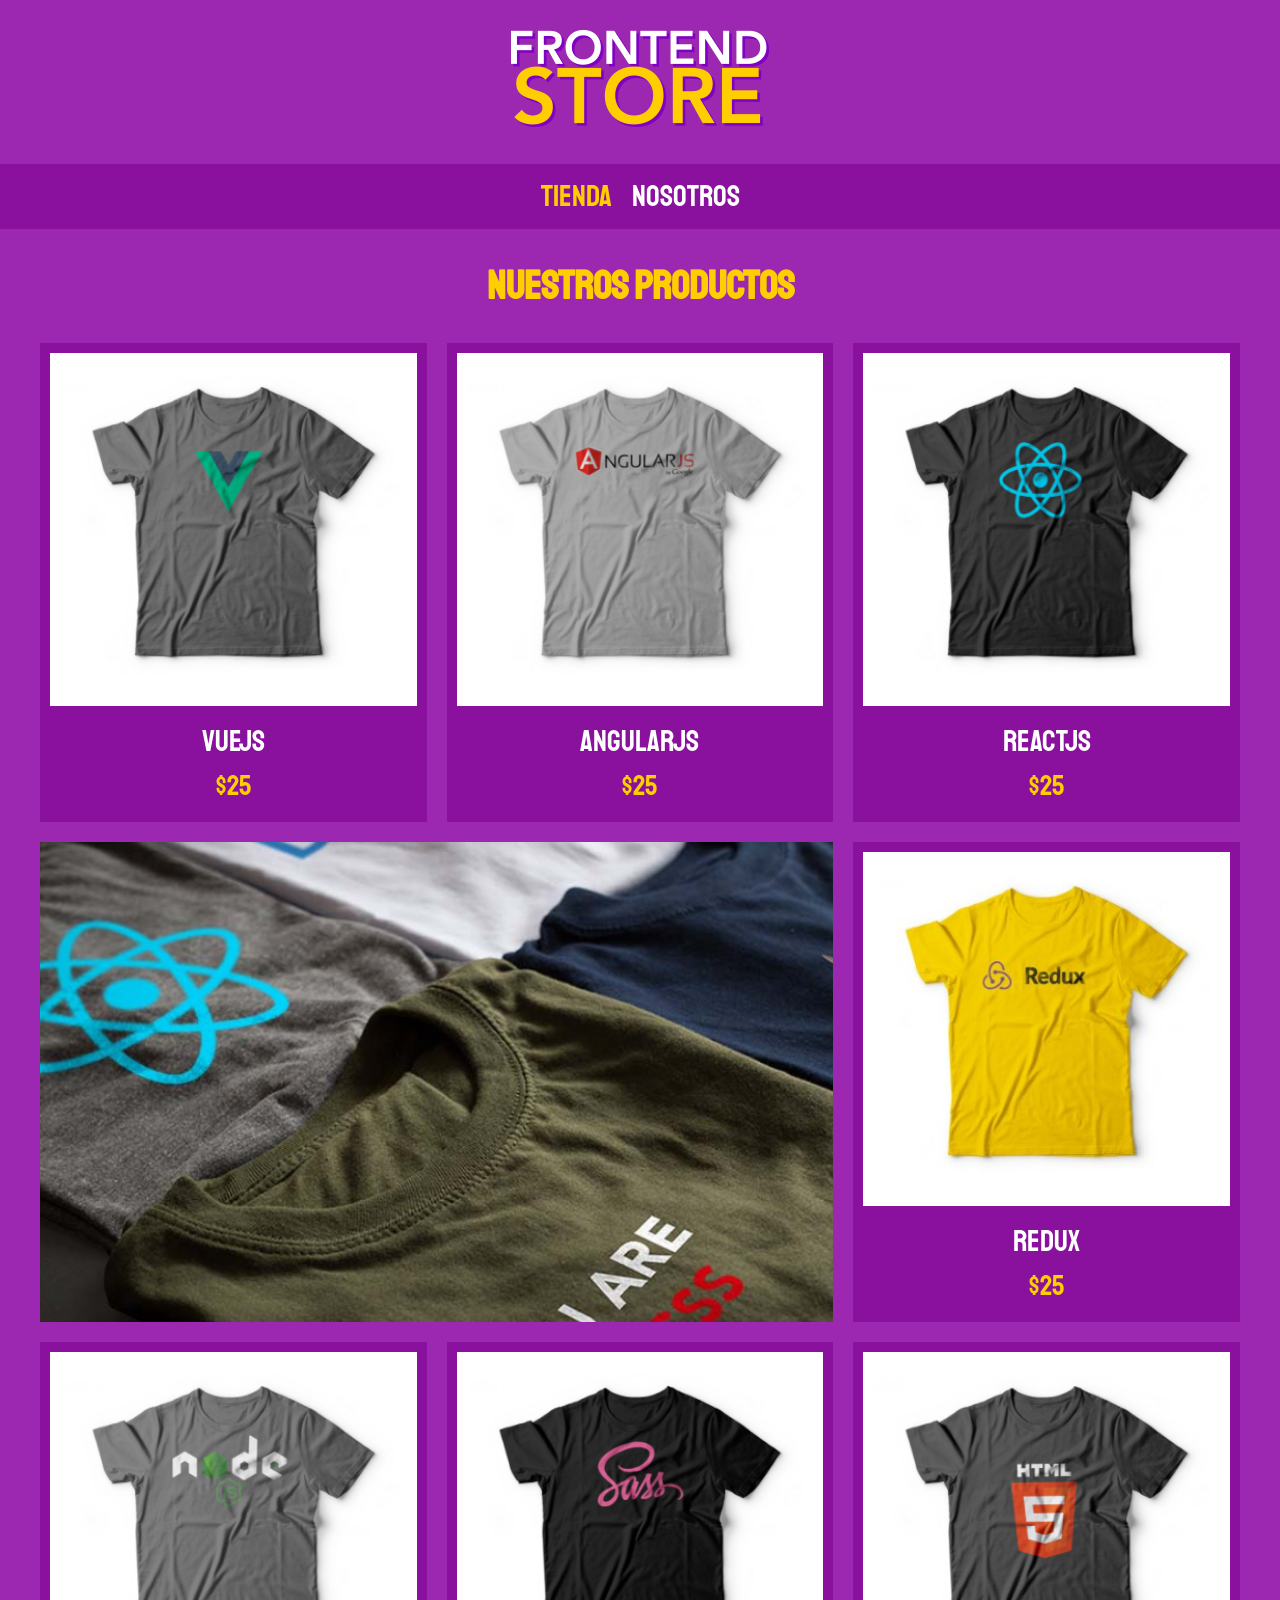
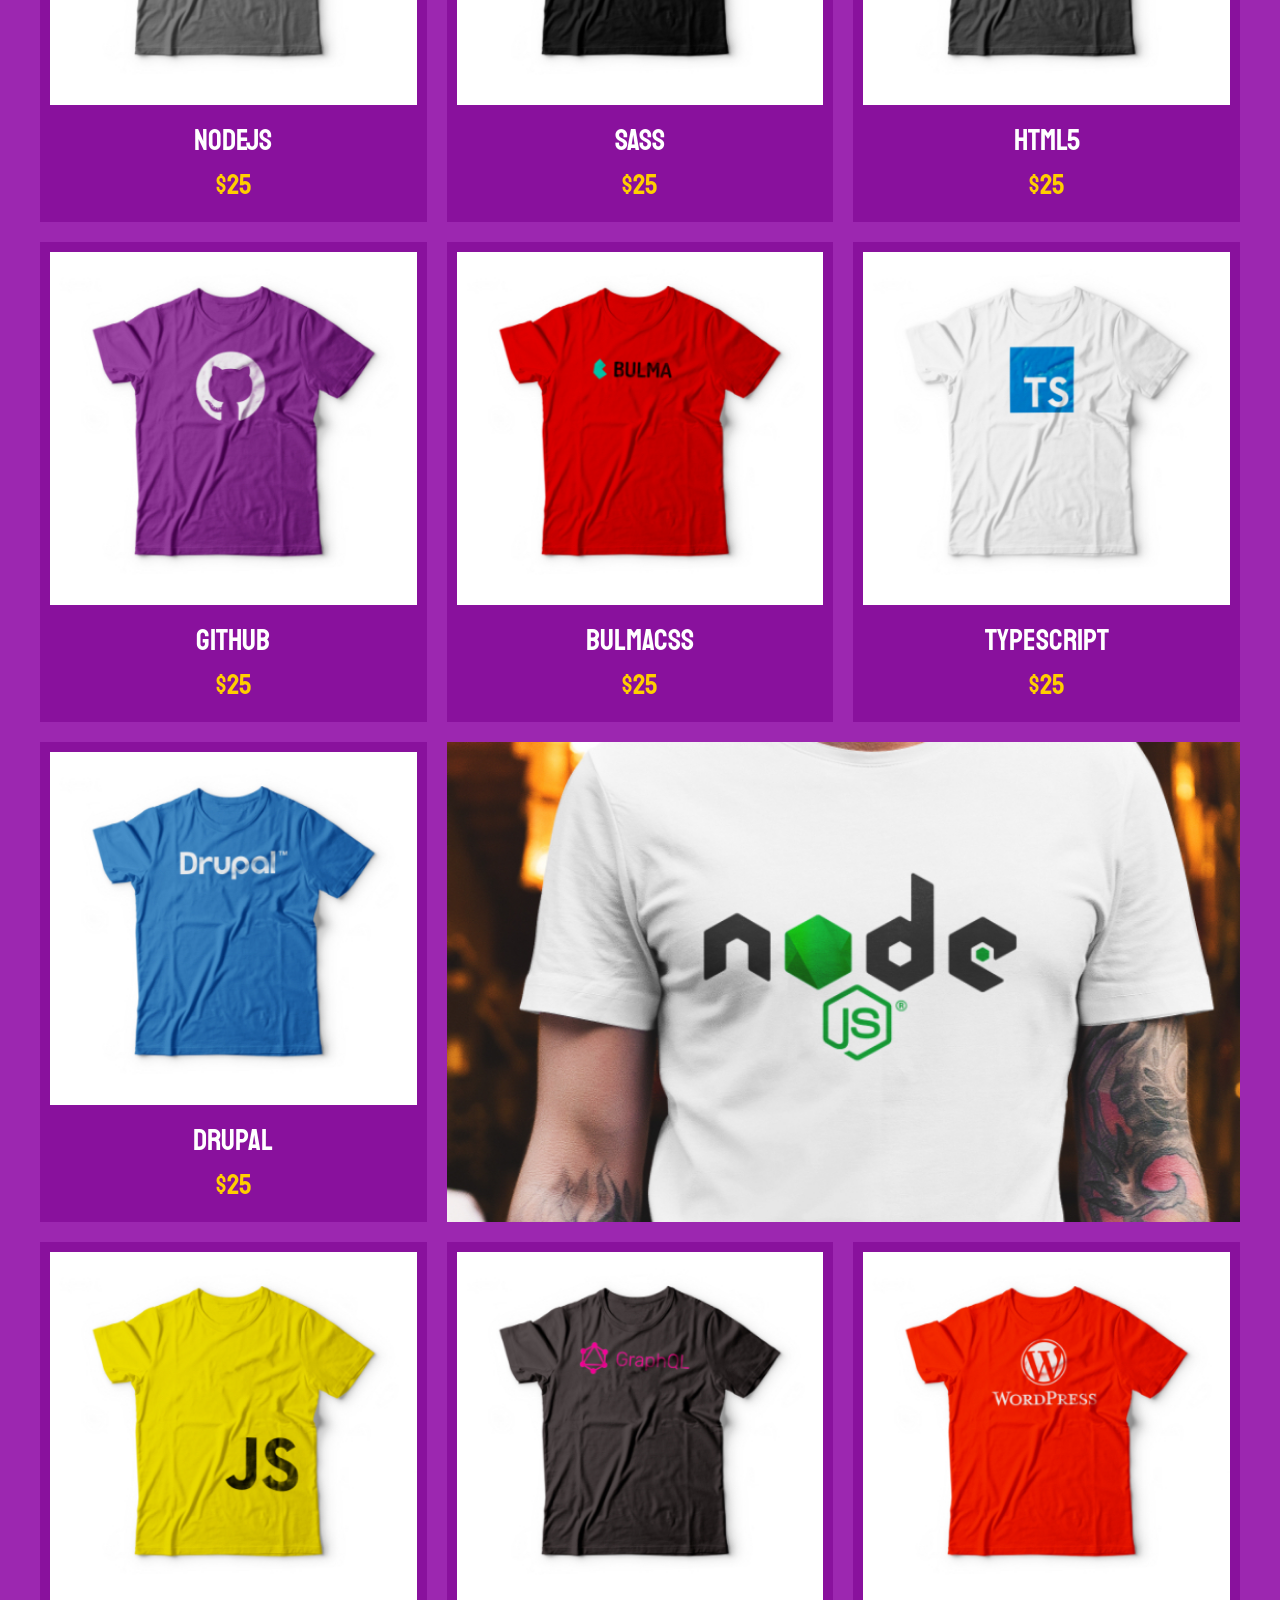
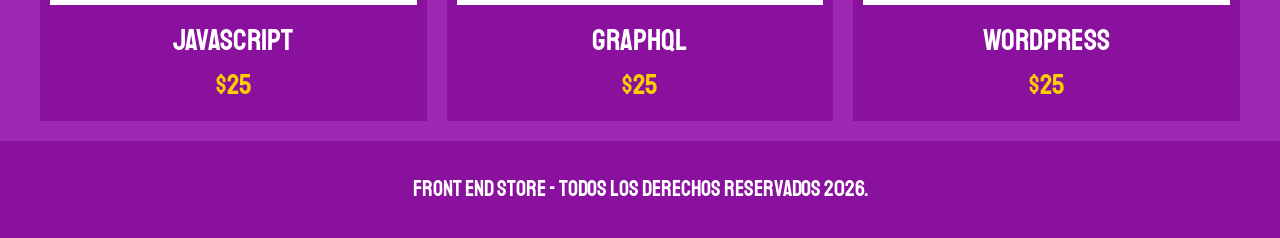
<file: index.html>
<!DOCTYPE html>
<html lang="es">
<head>
    <meta charset="UTF-8">
    <meta name="viewport" content="width=device-width, initial-scale=1.0">
    <title>FrontEnd Store</title>
    <link rel="stylesheet" href="css/normalize.css">
    <link rel="preconnect" href="https://fonts.googleapis.com">
    <link rel="preconnect" href="https://fonts.gstatic.com" crossorigin>
    <link href="https://fonts.googleapis.com/css2?family=Krub&family=Staatliches&display=swap" rel="stylesheet">
    <link rel="stylesheet" href="css/style.css">
</head>
<body>
    <header class="header">
        <a href="index.html">
            <img  class="header__logo" src="img/logo.png" alt="logotipo">
        </a>
    </header>
    <nav class="navegacion">
        <a class="navegacion__enlace navegacion__enlace__activo" href="index.html">Tienda</a>
        <a class="navegacion__enlace" href="nosotros.html">Nosotros</a>
    </nav>

    <main class="contenedor">
        <h1>Nuestros Productos</h1>

            <div class="grid">
                <div class="producto">
                    <a href="productos.html">
                        <img class="producto__imagen" src="img/1.jpg" alt="imagen camisa">
                        <div class="producto__informacion">
                            <p class="producto__nombre">VueJS</p>
                            <p class="producto__precio">$25</p>
                        </div>
                    </a>
                </div> <!--FIN PRODUCTO-->
                <div class="producto">
                    <a href="productos.html">
                        <img class="producto__imagen" src="img/2.jpg" alt="imagen camisa">
                        <div class="producto__informacion">
                            <p class="producto__nombre">AngularJS</p>
                            <p class="producto__precio">$25</p>
                        </div>
                    </a>
                </div> <!--FIN PRODUCTO-->
                    <div class="producto">
                    <a href="productos.html">
                        <img class="producto__imagen" src="img/3.jpg" alt="imagen camisa">
                        <div class="producto__informacion">
                            <p class="producto__nombre">ReactJS</p>
                            <p class="producto__precio">$25</p>
                        </div>
                    </a>
                </div> <!--FIN PRODUCTO-->
                                    <div class="producto">
                    <a href="productos.html">
                        <img class="producto__imagen" src="img/4.jpg" alt="imagen camisa">
                        <div class="producto__informacion">
                            <p class="producto__nombre">Redux</p>
                            <p class="producto__precio">$25</p>
                        </div>
                    </a>
                </div> <!--FIN PRODUCTO-->
                                    <div class="producto">
                    <a href="productos.html">
                        <img class="producto__imagen" src="img/5.jpg" alt="imagen camisa">
                        <div class="producto__informacion">
                            <p class="producto__nombre">NodeJS</p>
                            <p class="producto__precio">$25</p>
                        </div>
                    </a>
                </div> <!--FIN PRODUCTO-->
                                    <div class="producto">
                    <a href="productos.html">
                        <img class="producto__imagen" src="img/6.jpg" alt="imagen camisa">
                        <div class="producto__informacion">
                            <p class="producto__nombre">SASS</p>
                            <p class="producto__precio">$25</p>
                        </div>
                    </a>
                </div> <!--FIN PRODUCTO-->
                                    <div class="producto">
                    <a href="productos.html">
                        <img class="producto__imagen" src="img/7.jpg" alt="imagen camisa">
                        <div class="producto__informacion">
                            <p class="producto__nombre">HTML5</p>
                            <p class="producto__precio">$25</p>
                        </div>
                    </a>
                </div> <!--FIN PRODUCTO-->
                                    <div class="producto">
                    <a href="productos.html">
                        <img class="producto__imagen" src="img/8.jpg" alt="imagen camisa">
                        <div class="producto__informacion">
                            <p class="producto__nombre">Github</p>
                            <p class="producto__precio">$25</p>
                        </div>
                    </a>
                </div> <!--FIN PRODUCTO-->
                                    <div class="producto">
                    <a href="productos.html">
                        <img class="producto__imagen" src="img/9.jpg" alt="imagen camisa">
                        <div class="producto__informacion">
                            <p class="producto__nombre">BulmaCSS</p>
                            <p class="producto__precio">$25</p>
                        </div>
                    </a>
                </div> <!--FIN PRODUCTO-->
                                    <div class="producto">
                    <a href="productos.html">
                        <img class="producto__imagen" src="img/10.jpg" alt="imagen camisa">
                        <div class="producto__informacion">
                            <p class="producto__nombre">TypeScript</p>
                            <p class="producto__precio">$25</p>
                        </div>
                    </a>
                </div> <!--FIN PRODUCTO-->
                                    <div class="producto">
                    <a href="productos.html">
                        <img class="producto__imagen" src="img/11.jpg" alt="imagen camisa">
                        <div class="producto__informacion">
                            <p class="producto__nombre">Drupal</p>
                            <p class="producto__precio">$25</p>
                        </div>
                    </a>
                </div> <!--FIN PRODUCTO-->
                                    <div class="producto">
                    <a href="productos.html">
                        <img class="producto__imagen" src="img/12.jpg" alt="imagen camisa">
                        <div class="producto__informacion">
                            <p class="producto__nombre">JavaScript</p>
                            <p class="producto__precio">$25</p>
                        </div>
                    </a>
                </div> <!--FIN PRODUCTO-->
                                    <div class="producto">
                    <a href="productos.html">
                        <img class="producto__imagen" src="img/13.jpg" alt="imagen camisa">
                        <div class="producto__informacion">
                            <p class="producto__nombre">GraphQL</p>
                            <p class="producto__precio">$25</p>
                        </div>
                    </a>
                </div> <!--FIN PRODUCTO-->
                                    <div class="producto">
                    <a href="productos.html">
                        <img class="producto__imagen" src="img/14.jpg" alt="imagen camisa">
                        <div class="producto__informacion">
                            <p class="producto__nombre">WordPress</p>
                            <p class="producto__precio">$25</p>
                        </div>
                    </a>
                </div> <!--FIN PRODUCTO-->
                <div class="grafico grafico--camisas"></div>
                <div class="grafico grafico--node"></div>
            </div>
    </main>

    <footer class="footer">
        <p class="footer__texto">Front End Store - Todos los derechos reservados 2026.</p>
    </footer>
</body>
</html>
</file>
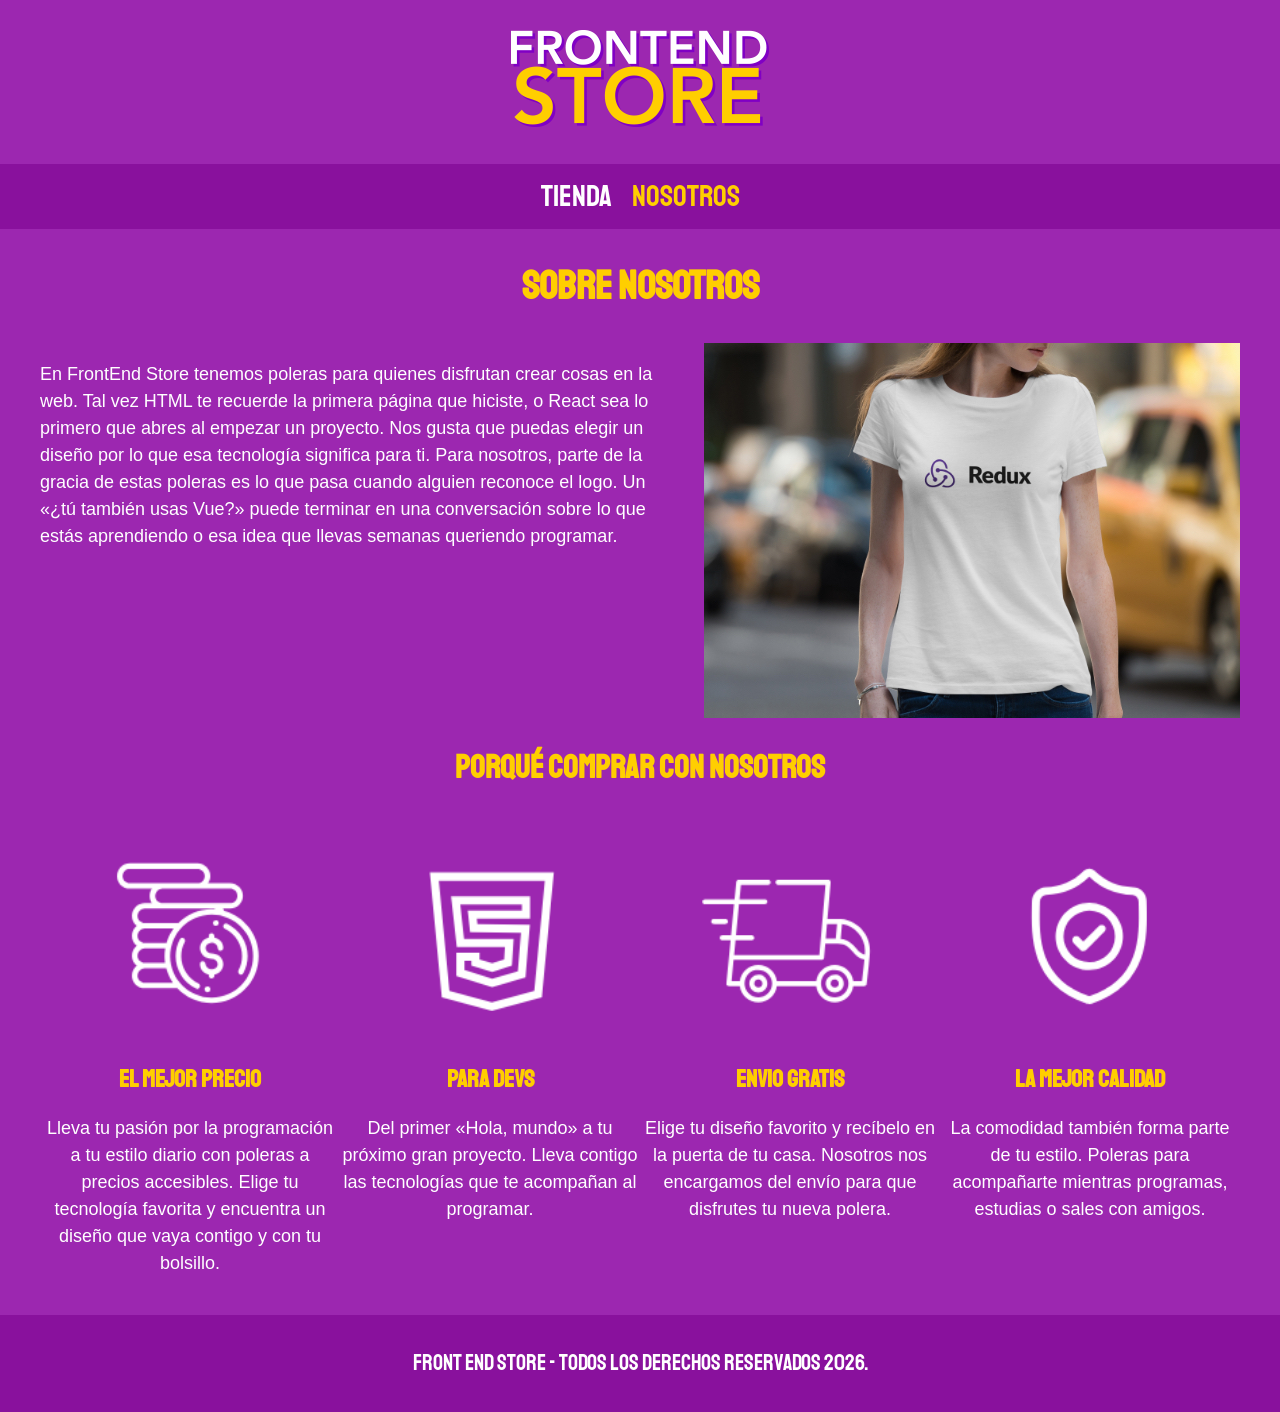
<file: nosotros.html>
<!DOCTYPE html>
<html lang="es">
<head>
    <meta charset="UTF-8">
    <meta name="viewport" content="width=device-width, initial-scale=1.0">
    <title>FrontEnd Store - Nosotros</title>
    <link rel="stylesheet" href="css/normalize.css">
    <link rel="preconnect" href="https://fonts.googleapis.com">
    <link rel="preconnect" href="https://fonts.gstatic.com" crossorigin>
    <link href="https://fonts.googleapis.com/css2?family=Krub&family=Staatliches&display=swap" rel="stylesheet">
    <link rel="stylesheet" href="css/style.css">
</head>
<body>
    <header class="header">
        <a href="index.html">
            <img  class="header__logo" src="img/logo.png" alt="logotipo">
        </a>
    </header>
    <nav class="navegacion">
        <a class="navegacion__enlace " href="index.html">Tienda</a>
        <a class="navegacion__enlace navegacion__enlace__activo" href="nosotros.html">Nosotros</a>
    </nav>
    
    <main class="contenedor">
        <h1>Sobre Nosotros</h1>
        
        <div class="nosotros">
            <div class="nosotros__contenido">
                <p>En FrontEnd Store tenemos poleras para quienes disfrutan crear cosas en la web. Tal vez HTML te recuerde la primera página que hiciste, o React sea lo primero que abres al empezar un proyecto. Nos gusta que puedas elegir un diseño por lo que esa tecnología significa para ti.
                    Para nosotros, parte de la gracia de estas poleras es lo que pasa cuando alguien reconoce el logo. Un «¿tú también usas Vue?» puede terminar en una conversación sobre lo que estás aprendiendo o esa idea que llevas semanas queriendo programar.
                </p>
            </div>
            <img  class="nosotros__imagen" src="img/nosotros.jpg" alt="imagen nosotros">
        </div>
    
    </main>

    <section class="contenedor comprar">
        <h2 class="comprar__titulo">Porqué comprar con nosotros</h2>
       
        <div class="bloques">
            <div class=" bloque">
                <img class="bloque__imagen" src="img/icono_1.png" alt="poque comprar">
                <h3 class="bloque__titulo">El mejor Precio</h3>
                <p>Lleva tu pasión por la programación a tu estilo diario con poleras a precios accesibles.
                    Elige tu tecnología favorita y encuentra un diseño que vaya contigo y con tu bolsillo.
                </p>
            </div> <!-- .BLOQUE -->
            <div class=" bloque">
                <img class="bloque__imagen" src="img/icono_2.png" alt="poque comprar">
                <h3 class="bloque__titulo">Para Devs</h3>
                <p>	Del primer «Hola, mundo» a tu próximo gran proyecto.
                    Lleva contigo las tecnologías que te acompañan al programar.
                </p>
            </div> <!-- .BLOQUE -->
            <div class=" bloque">
                <img class="bloque__imagen" src="img/icono_3.png" alt="poque comprar">
                <h3 class="bloque__titulo">Envio gratis</h3>
                <p>	Elige tu diseño favorito y recíbelo en la puerta de tu casa.
                    Nosotros nos encargamos del envío para que disfrutes tu nueva polera.
                </p>
            </div> <!-- .BLOQUE -->
            <div class=" bloque">
                <img class="bloque__imagen" src="img/icono_4.png" alt="poque comprar">
                <h3 class="bloque__titulo">La mejor calidad</h3>
                <p>	La comodidad también forma parte de tu estilo. 
                    Poleras para acompañarte mientras programas, estudias o sales con amigos.
                </p>
            </div> <!-- .BLOQUE -->

        </div> <!-- .BLOQUES -->
    </section>

    <footer class="footer">
        <p class="footer__texto">Front End Store - Todos los derechos reservados 2026.</p>
    </footer>
</body>
</html>
</file>
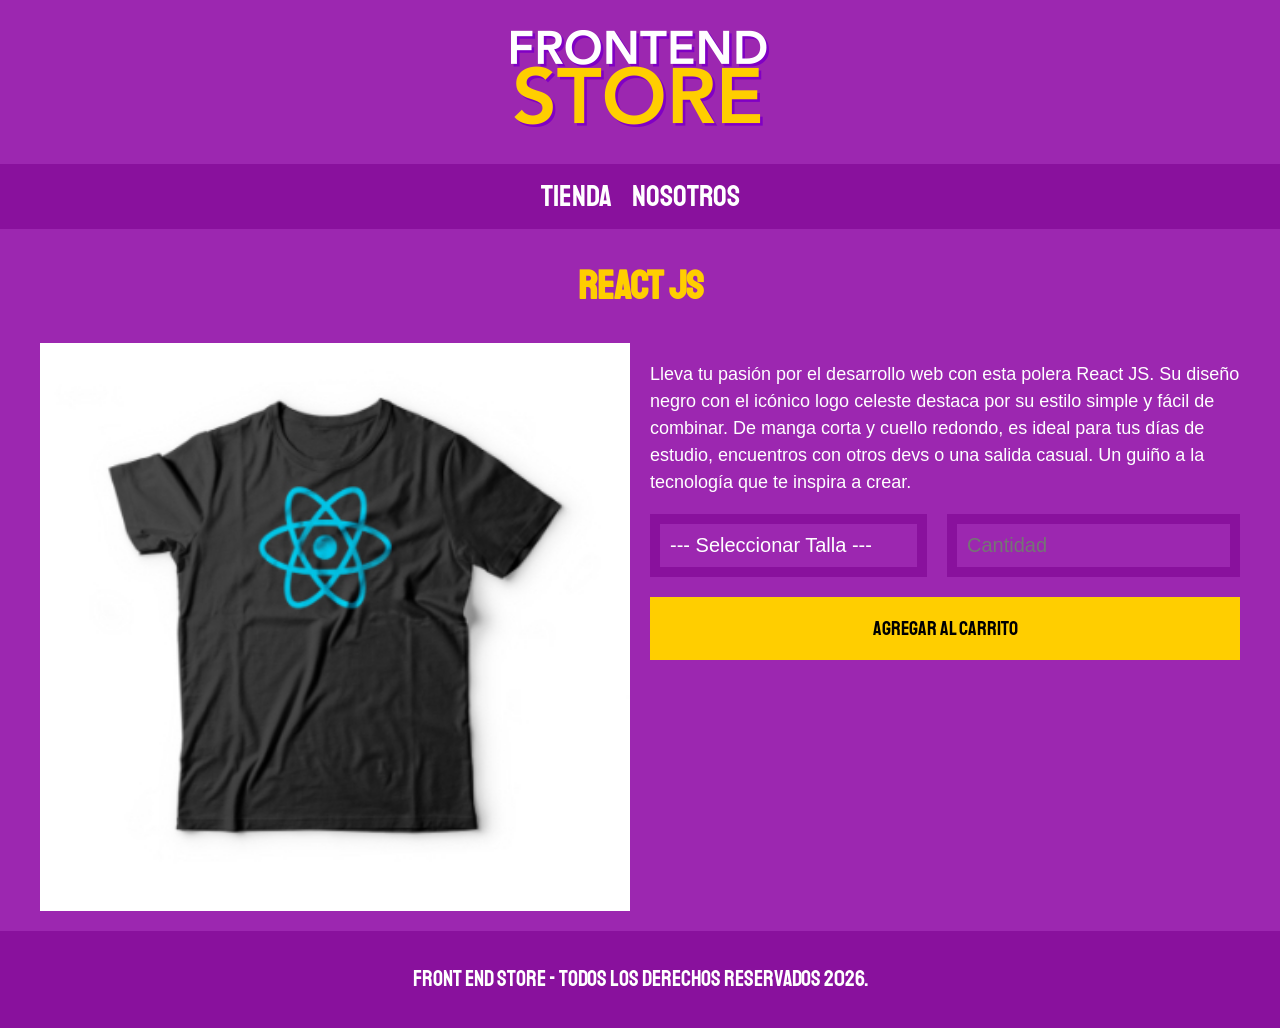
<file: productos.html>
<!DOCTYPE html>
<html lang="es">
<head>
    <meta charset="UTF-8">
    <meta name="viewport" content="width=device-width, initial-scale=1.0">
    <title>FrontEnd Store - Producto</title>
    <link rel="stylesheet" href="css/normalize.css">
    <link rel="preconnect" href="https://fonts.googleapis.com">
    <link rel="preconnect" href="https://fonts.gstatic.com" crossorigin>
    <link href="https://fonts.googleapis.com/css2?family=Krub&family=Staatliches&display=swap" rel="stylesheet">
    <link rel="stylesheet" href="css/style.css">
</head>
<body>
    <header class="header">
        <a href="index.html">
            <img  class="header__logo" src="img/logo.png" alt="logotipo">
        </a>
    </header>
    <nav class="navegacion">
        <a class="navegacion__enlace" href="index.html">Tienda</a>
        <a class="navegacion__enlace" href="nosotros.html">Nosotros</a>
    </nav>
    
    <main class="contenedor">
        <h1>React JS</h1>
        <div class="camisa">
            <img class="camisa__imagen" src="img/3.jpg" alt="Imagen del producto">
            <div class="camisa__contenido">
            <p>Lleva tu pasión por el desarrollo web con esta polera React JS. Su diseño negro con el icónico logo celeste destaca por su estilo simple y fácil de combinar. 
                De manga corta y cuello redondo, es ideal para tus días de estudio, encuentros con otros devs o una salida casual. 
                Un guiño a la tecnología que te inspira a crear.
            </p>
            <form class="formulario">
                <select class="formulario__campo">
                    <option disabled selected>--- Seleccionar Talla ---</option>
                    <option>Chica</option>
                    <option>Mediana</option>
                    <option>Grande</option>
                </select>
                <input class="formulario__campo" type="number" placeholder="Cantidad" min="1">
                <input class="formulario__submit" type="submit" value="Agregar al carrito">
            </form>
            </div>
        </div>
    </main>

    <footer class="footer">
        <p class="footer__texto">Front End Store - Todos los derechos reservados 2026.</p>
    </footer>
</body>
</html>
</file>
<file: css/style.css>
:root {
    --primario: #9C27B0;
    --primariooscuro: #89119D;
    --secundario: #FFCE00;
    --secundarioOscuro:#D4AA00;
    --blanco: #FFF;
    --negro: #000;

    --fuentePrincipal:'Staatliches', cursive;
}
html {
    box-sizing: border-box;
    font-size: 62.5%;
}
*, *:before, *:after {
    box-sizing: inherit;
}
/* GLOBALES */
body {
    background-color: var(--primario);
    font-size: 1.6rem;
    line-height: 1.5;
}
p {
    font-size: 1.8rem;
    font-family: Arial, Helvetica, sans-serif;
    color: var(--blanco);
}
a {
    text-decoration: none;
}
img {
    width: 100%;
}
.contenedor {
    max-width: 120rem;
    margin: 0 auto;
}
h1, h2, h3 {
    text-align: center;
    color: var(--secundario);
    font-family: var(--fuentePrincipal);
}
h1 {
    font-size: 4rem;
}
h2 {
    font-size: 3.2rem;
}
h3 {
    font-size: 2.4rem;
}
/* HEADER  */
.header  {
    display: flex;
    justify-content: center;    
}
.header__logo {
    margin: 3rem 0;
}
/* FOOTER */
.footer {
    background-color: var(--primariooscuro) ;
    padding: 1rem 0;
    margin-top: 2rem;
}
.footer__texto {
    font-family: var(--fuentePrincipal);
    text-align: center;
    font-size: 2.2rem;
}
/* NAVEGACION */
.navegacion { 
    background-color: var(--primariooscuro);
    padding: 1rem 0;
    display: flex;
    justify-content: center;
    gap: 2rem;
}
.navegacion__enlace {
    font-family: var(--fuentePrincipal);
    color: var(--blanco);
    font-size: 3rem;
}
.navegacion__enlace__activo,
.navegacion__enlace:hover {
    color: var(--secundario);
}
/* GRID */
.grid {
    display: grid;
    grid-template-columns: repeat(2, 1fr);
    gap: 2rem;
}
@media (min-width: 768px) {
   .grid {
    grid-template-columns: repeat(3, 1fr);
   }
}
/* PRODUCTOS */
.producto {
    background-color: var(--primariooscuro);
    padding: 1rem;
}

.producto__nombre {
    font-size: 3rem;
}
.producto__precio {
    font-size: 2.8rem;
    color: var(--secundario);
}
.producto__nombre,
.producto__precio {
    font-family: var(--fuentePrincipal);
    margin: 1rem 0;
    text-align: center;
    line-height: 1.2;
}
.grafico {
    min-height: 30rem;
    background-repeat: no-repeat;
    background-size: cover;
}
.grafico--camisas {
    grid-row: 2 / 3 ;
    grid-column: 1 / 3;
    background-image: url(../img/grafico1.jpg);
    border-image-repeat: none;
    
}
.grafico--node {
    grid-column: 1 / 3;
    grid-row: 8 / 9;
    background-image: url(../img/grafico2.jpg);
    
}
@media (min-width: 768px) {
    .grafico--node {
    grid-row: 5 / 6;
    grid-column: 2 / 4;
}
}
/* NOSOTROS */
.nosotros {
    display: grid;
    grid-template-rows: repeat(2, auto);  

}
@media (min-width: 768px) {
    .nosotros { 
    grid-template-columns: repeat(2, auto);  
    column-gap: 2rem;
}
}
.nosotros__imagen {
    grid-row: 1/ 3;

}
@media (min-width: 768px) {
   .nosotros__imagen {
    grid-column: 2 / 3;
   }
}
/* BLOQUES */
.bloques {
    display: grid;
    grid-template-columns: repeat(2, 1fr);
    gap: 2rem 0;
}
@media (min-width: 768px) {
   .bloques {
    grid-template-columns: repeat(4, 1fr);
   }
}
.bloque {
    text-align: center;
}
.bloque__titulo {
    margin: 0;
}
/* PAGINA PRODUCTO */
 @media (min-width: 768px) {
    .camisa {
        display: grid;
        grid-template-columns: repeat(2, 1fr);
        column-gap: 2rem;
    }
 }
 .formulario {
    display: grid;
    grid-template-columns: repeat(2, 1fr);
    gap: 2rem;
 }
 .formulario__campo {
    border-color: var(--primariooscuro);
    border-width: 1rem;
    border-style: solid;
    background-color: transparent;
    color: var(--blanco);
    font-size: 2rem;
    font-family: Arial, Helvetica, sans-serif;
    padding: 1rem;
    appearance: none;
 }
 .formulario__submit {
    background-color: var(--secundario);
    border: none;
    font-size: 2rem;
    font-family: var(--fuentePrincipal);
    padding: 2rem;
    transition: background-color .3s ease;
    grid-column: 1/ 3;
 }
 .formulario__submit:hover {
    cursor: pointer;
    background-color: var(--secundarioOscuro);
 }
</file>
